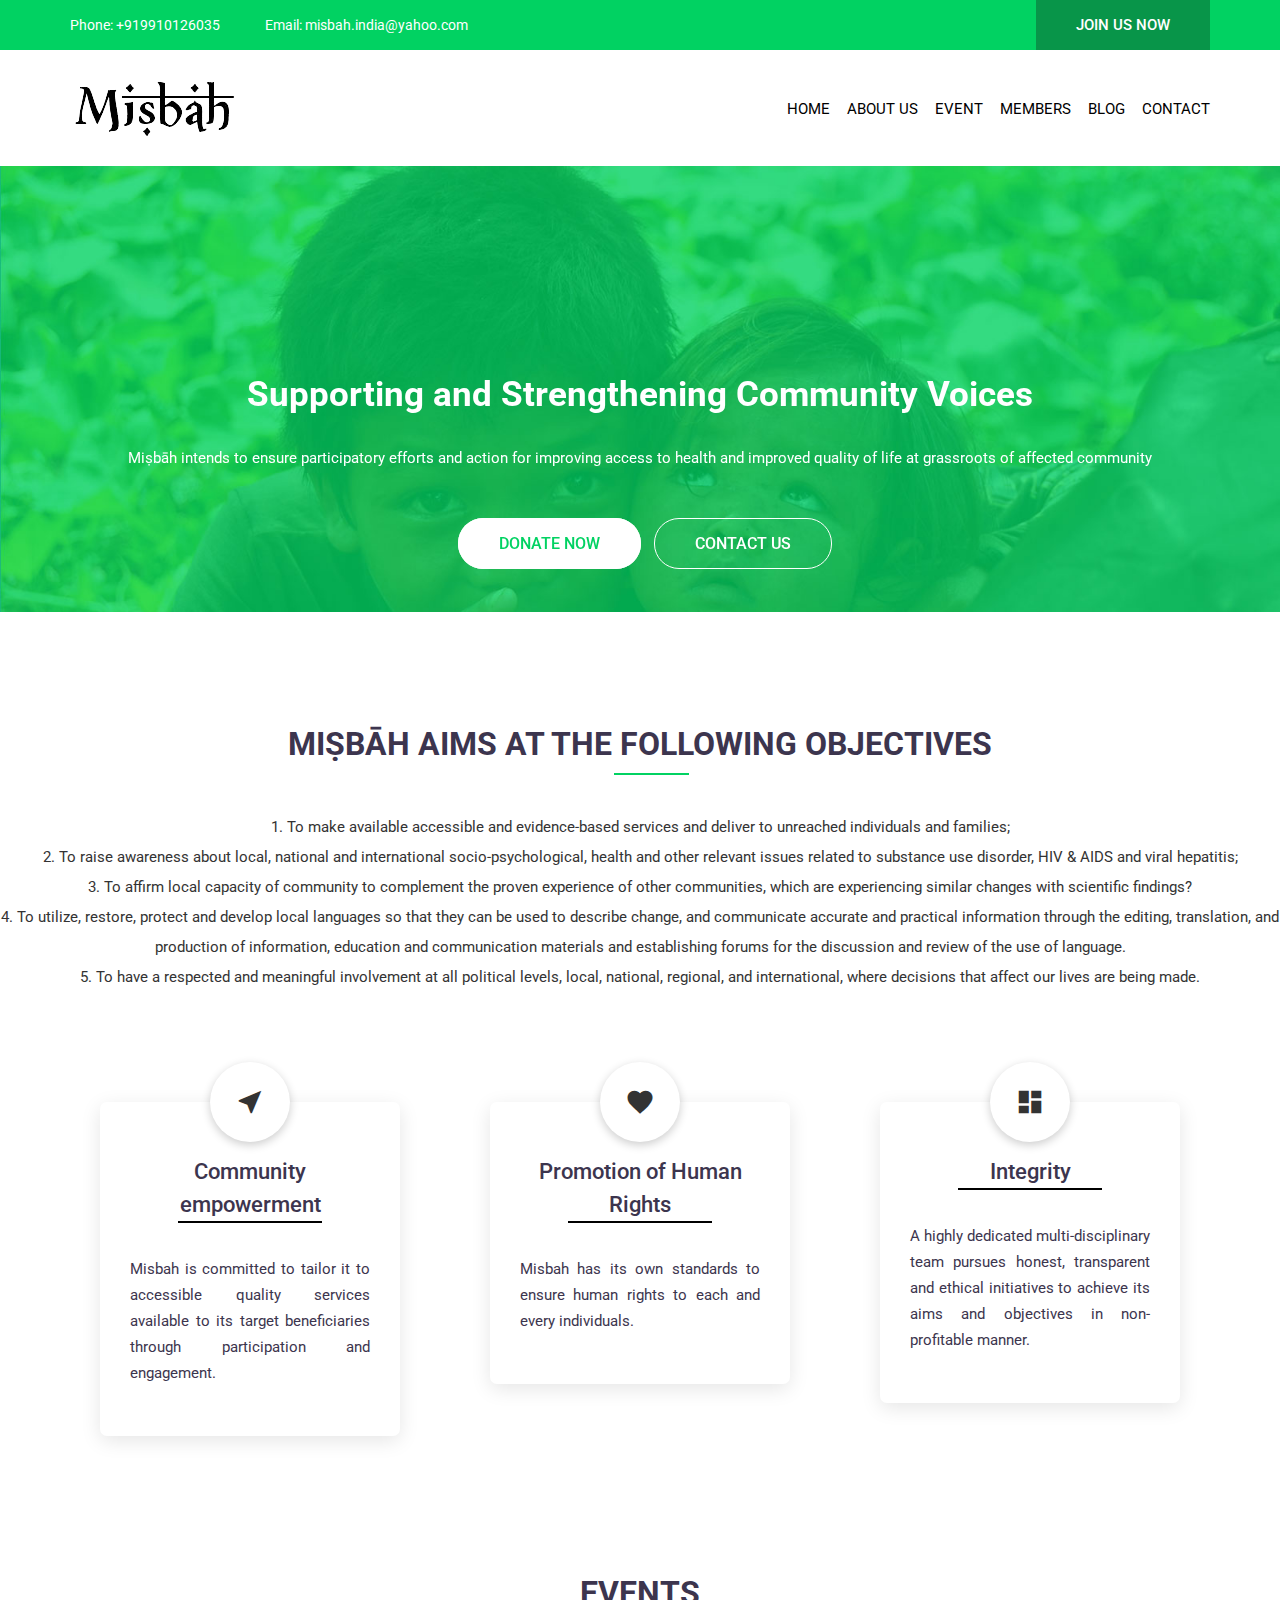
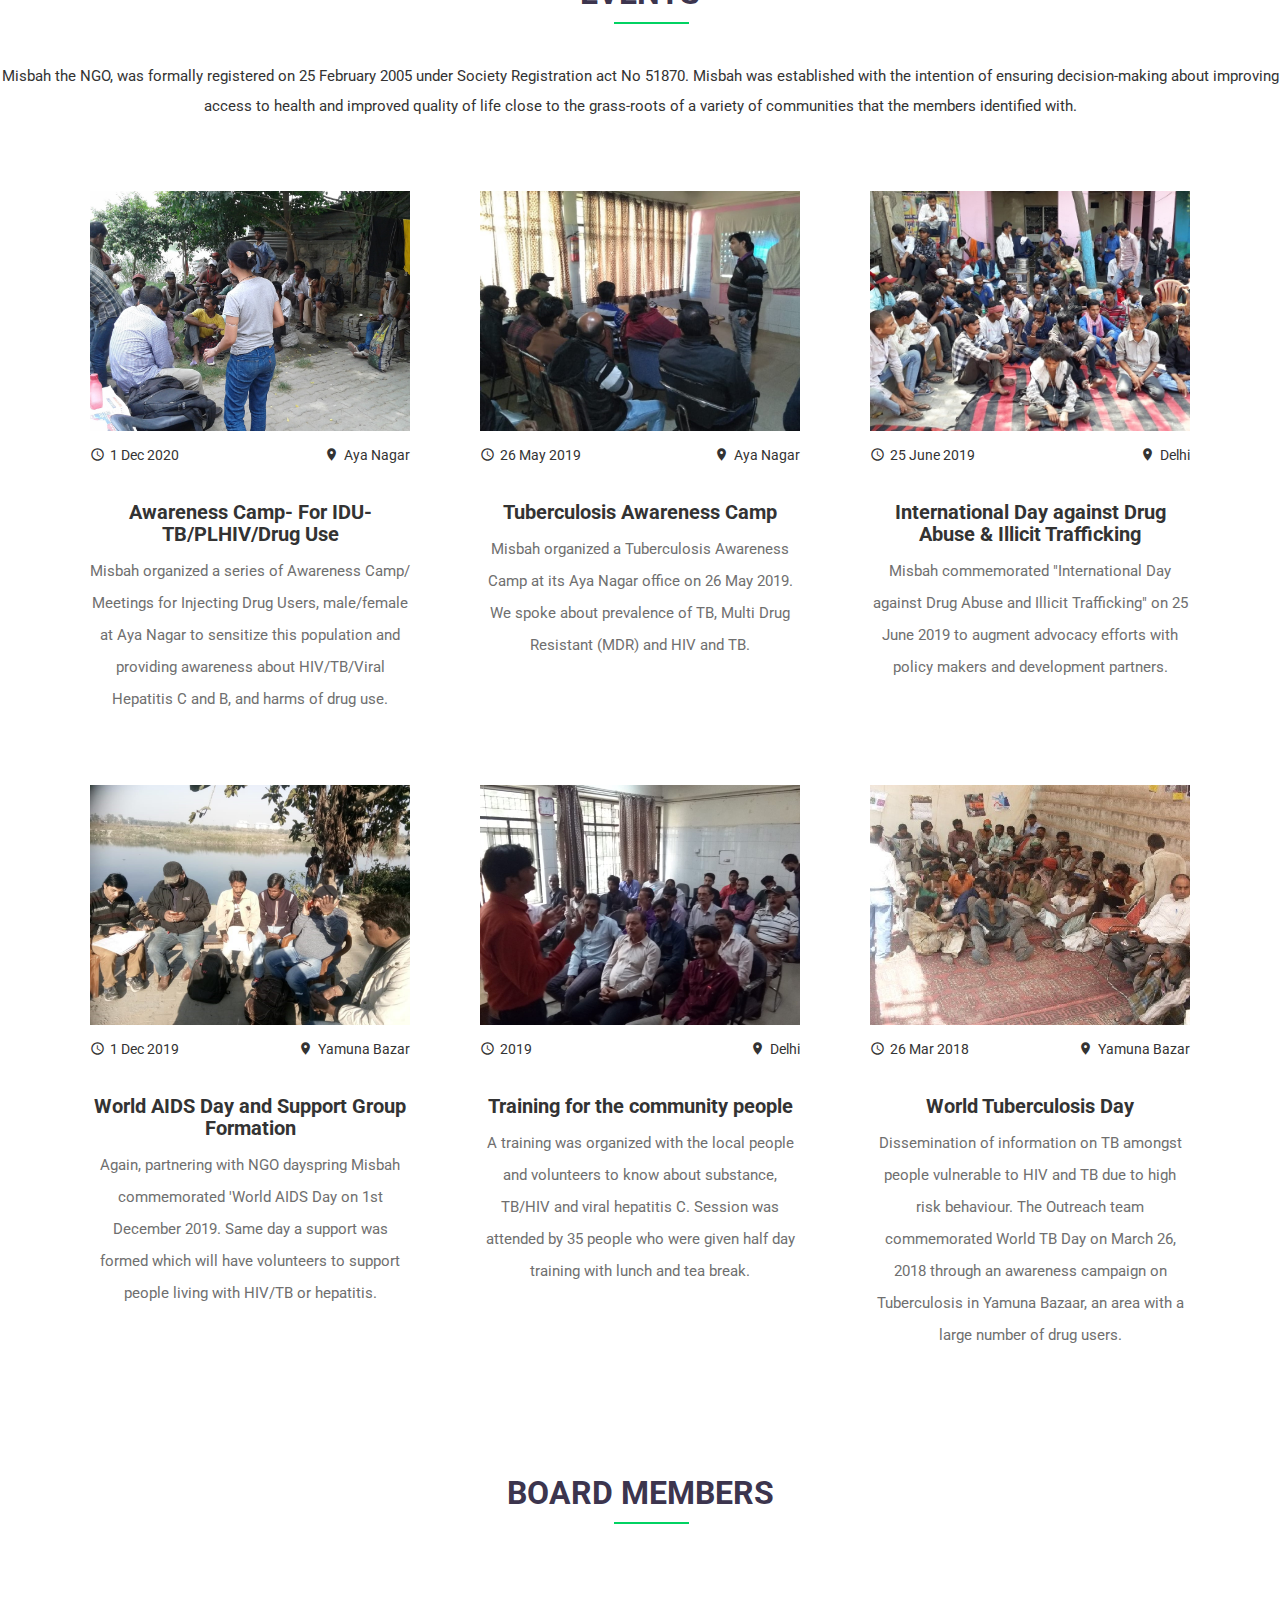
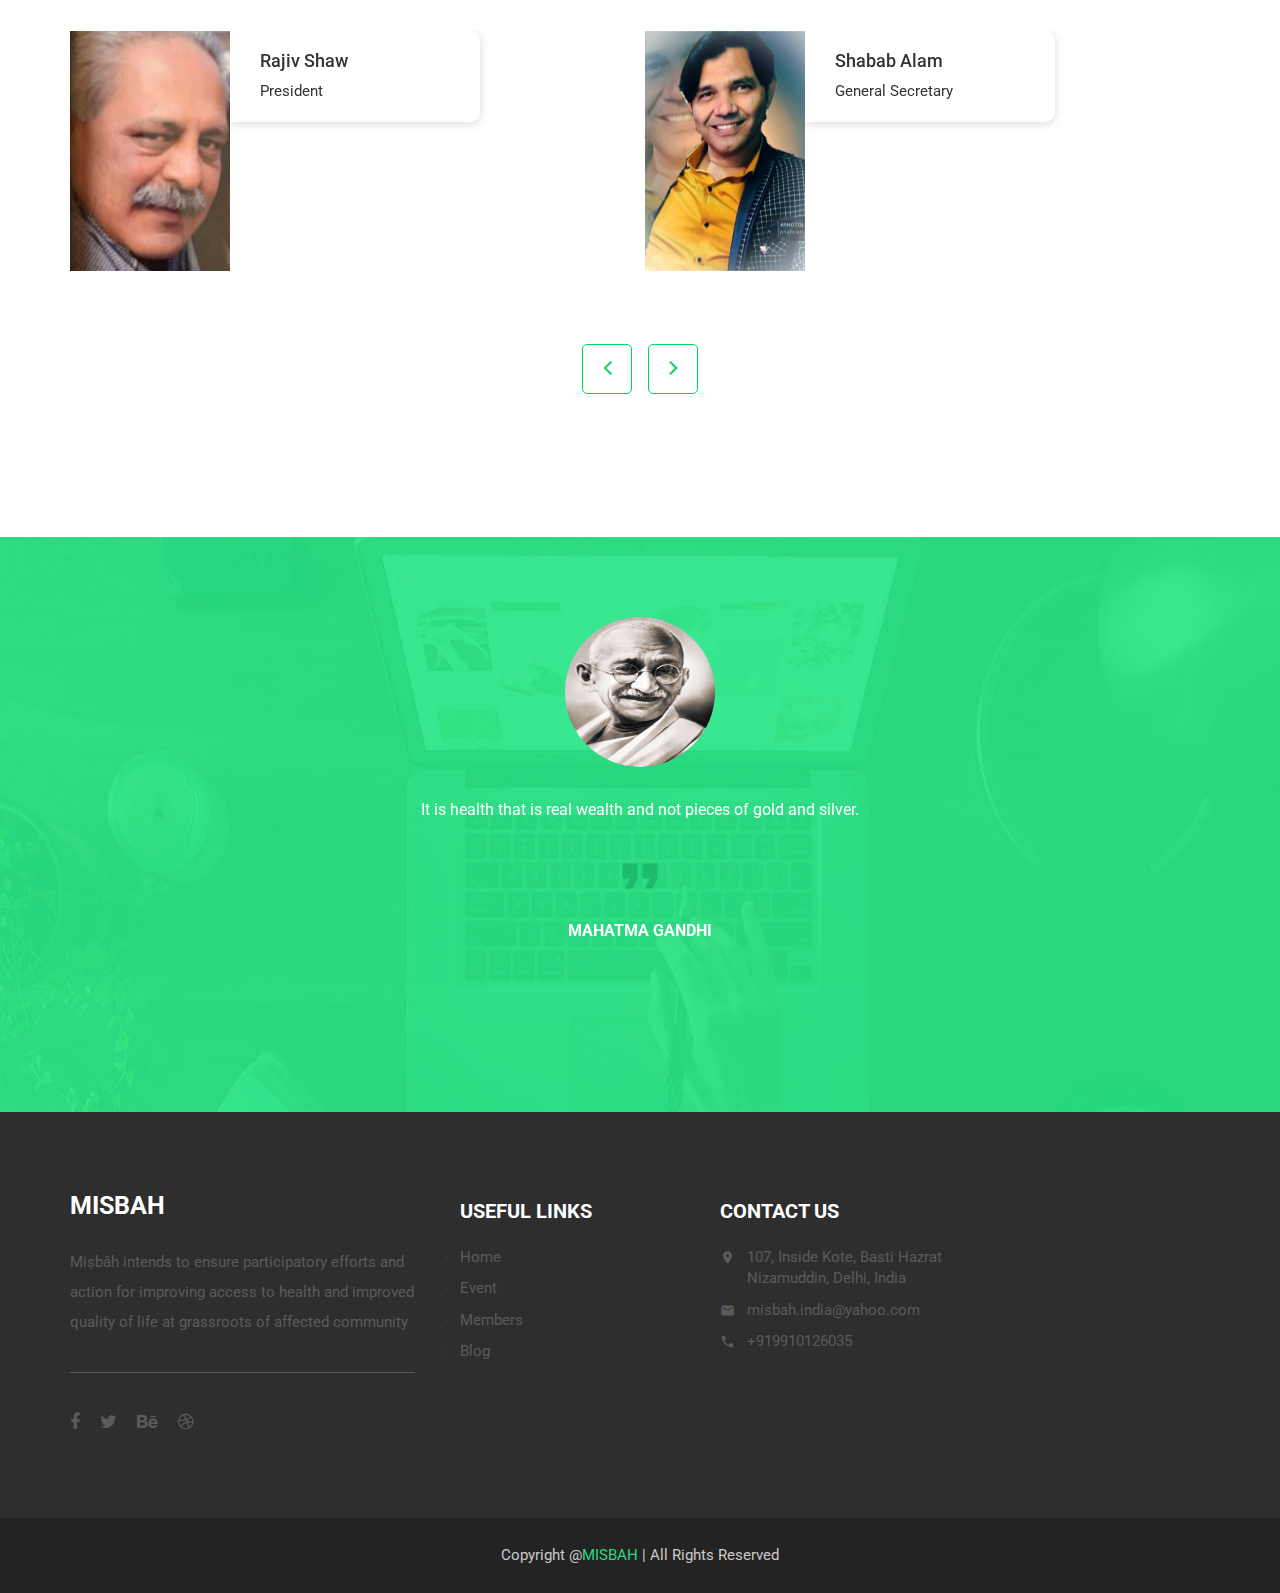
<file: index.html>
<!DOCTYPE html>
<html lang="en">

<head>
    <meta charset="UTF-8">
    <meta name="viewport" content="width=device-width, initial-scale=1">
    <title>Front page</title>

    <link href="https://fonts.googleapis.com/icon?family=Material+Icons" rel="stylesheet">
    <link href="https://fonts.googleapis.com/css?family=Roboto:300,400,500,700,900" rel="stylesheet">

    <link rel="stylesheet" href="css/bootstrap.css">
    <link rel="stylesheet" href="css/font-awesome.min.css">
    <link rel="stylesheet" href="css/owl.carousel.min.css">
    <link rel="stylesheet" href="css/owl.theme.default.min.css">
    <link rel="stylesheet" href="style.css">
    <link rel="stylesheet" href="responsive.css">
</head>

<body>
    <div class="wrapper">
        <header class="header">
            <section class="header-top">
                <div class="container">
                    <div class="row">
                        <div class="col-md-8 col-sm-8 col-xs-12">
                            <div class="contact">
                                <p><span class="phone"><a href="#">Phone: +919910126035</a></span><span class="email"><a href="#">Email: misbah.india@yahoo.com</a></span></p>
                            </div>
                        </div>
                        <div class="col-md-4 col-sm-4">
                            <div class="join-us">
                                <p><a href="#">JOIN US NOW</a></p>
                            </div>
                        </div>
                    </div>
                </div>
            </section>
            <section class="header-bottom">
                <div class="container">
                    <div class="row">
                        <div class="col-md-5 col-sm-12 col-xs-12">
                            <a href="#">
                                <div class="main-logo">
                                    <img src="img/main-logo.png" alt="">
                                    <h2></h2>
                                </div>
                            </a>
                        </div>
                        <div class="col-md-7 col-sm-12 col-xs-12">
                            <div class="menu">
                                <ul class="nav navbar-nav">
                                    <li class="active"><a href="#home">HOME</a></li>
                                    <li><a href="#about">ABOUT US</a></li>
                                    <li><a href="#events">EVENT</a></li>                                                            
                                    <li><a href="#volunteers">MEMBERS</a></li>
                                    <li><a href="#blog">BLOG</a></li>
                                    <li><a href="#contact">CONTACT</a></li>
                                </ul>
                            </div>
                        </div>
                    </div>
                </div>
            </section>
        </header>
        <section id="home"class="carosal-area">
            <div class="container">
                <div class="row">
                    <div class="col-md-12">
                        <div class="client owl-carousel owl-theme">
                            <div class="item">
                                <div class="text">
                                    <h3>Supporting and Strengthening Community Voices</h3>
                                    <p>Miṣbāh intends to ensure participatory efforts and action for improving access to health and improved quality of life at grassroots of affected community </p>
                                    <h5 class="white-button"><a href="#">DONATE NOW</a></h5>
                                    <h5><a href="#">CONTACT US</a></h5>
                                </div>
                            </div>
                            <!--
                            <div class="item">
                                <div class="text">
                                    <h3>Support and Strengthening Community Voices</h3>
                                    <p>Miṣbāh intends to ensure participatory efforts and action for improving access to health and improved quality of life at grassroots of affected community</p>
                                    <h5 class="white-button"><a href="#">DONATE NOW</a></h5>
                                    <h5><a href="#">CONTACT US</a></h5>
                                </div>
                            </div>
                            <div class="item">
                                <div class="text">
                                    <h3>Support and Strengthening Community Voices</h3>
                                    <p>Miṣbāh intends to ensure participatory efforts and action for improving access to health and improved quality of life at grassroots of affected community </p>
                                    <h5 class="white-button"><a href="#">DONATE NOW</a></h5>
                                    <h5><a href="#">CONTACT US</a></h5>
                                </div>
                            </div>
                            <div class="item">
                                <div class="text">
                                    <h3>Support and Strengthening Community Voices</h3>
                                    <p>Miṣbāh intends to ensure participatory efforts and action for improving access to health and improved quality of life at grassroots of affected community </p>
                                    <h5 class="white-button"><a href="#">DONATE NOW</a></h5>
                                    <h5><a href="#">CONTACT US</a></h5>
                                </div>
                            </div>
                            <div class="item">
                                <div class="text">
                                    <h3>Support and Strengthening Community Voices</h3>
                                    <p>Miṣbāh intends to ensure participatory efforts and action for improving access to health and improved quality of life at grassroots of affected community </p>
                                    <h5 class="white-button"><a href="#">DONATE NOW</a></h5>
                                    <h5><a href="#">CONTACT US</a></h5>
                                </div>
                            </div> -->
                        </div>
                    </div>
                </div>
            </div>
        </section>
        <section id="about" class="our_activity">
            <h2>Miṣbāh aims at the following objectives</h2>
            <p> 1. To make available accessible and evidence-based services and deliver to unreached individuals and families;<br>

                2. To raise awareness about local, national and international socio-psychological, health and other relevant issues related to substance use disorder, HIV & AIDS and viral hepatitis;<br>

                3. To affirm local capacity of community to complement the proven experience of other communities, which are experiencing similar changes with scientific findings?<br>

                4. To utilize, restore, protect and develop local languages so that they can be used to describe change, and communicate accurate and practical information through the editing, translation, and production of information, education and communication materials and establishing forums for the discussion and review of the use of language.<br>

                5. To have a respected and meaningful involvement at all political levels, local, national, regional, and international, where decisions that affect our lives are being made.<br>
            </p>
            <div class="container">
                <div class="row">
                    <div class="col-md-4 col-xs-12">
                        <div class="single-Promo">
                            <div class="promo-icon">
                                <i class="material-icons">near_me</i>
                            </div>
                            <h2><a href="#">Community empowerment</a></h2>
                            <p>Misbah is committed to tailor it to accessible quality services available to its target beneficiaries through participation and engagement.</p>
                        </div>
                    </div>
                    <div class="col-md-4 col-xs-12">
                        <div class="single-Promo">
                            <div class="promo-icon">
                                <i class="material-icons">favorite</i>
                            </div>
                            <h2><a href="#">  Promotion of Human Rights</a></h2>
                            <p>Misbah has its own standards to ensure human rights to each and every individuals.</p>
                        </div>
                    </div>
                    <div class="col-md-4 col-xs-12">
                        <div class="single-Promo">
                            <div class="promo-icon">
                                <i class="material-icons">dashboard</i>
                            </div>
                            <h2><a href="#">Integrity </a></h2>
                            <p>A highly dedicated multi-disciplinary team pursues honest, transparent and ethical initiatives to achieve its aims and objectives in non-profitable manner.</p>
                        </div>
                    </div>
                </div>
            </div>
        </section>
        
        <section id="events"class="events_section_area">
            <h2>EVENTS</h2>
            <p>Misbah the NGO, was formally registered on 25 February 2005 under Society Registration act No 51870. Misbah was established with the intention of ensuring decision-making about improving access to health and improved quality of life close to the grass-roots of a variety of communities that the members identified with.  </p>
            <div class="container">
                <div class="row">
                    <div class="col-md-4 col-xs-12">
                        <div class="events_single">
                            <img src="img/events_single_one.jpg" alt="">
                            <p><span class="event_left"><i class="material-icons">access_time</i>1 Dec 2020</span><span class="event_right"><i class="material-icons">location_on</i>Aya Nagar</span></p>
                            <div class="clear"></div>
                            <h3>Awareness Camp- For IDU- TB/PLHIV/Drug Use</h3>
                            <h6>Misbah organized a series of Awareness Camp/ Meetings for Injecting Drug Users, male/female at Aya Nagar to sensitize this population and providing awareness about HIV/TB/Viral Hepatitis C and B, and harms of drug use.</h6>
                        </div>
                    </div>
                    <div class="col-md-4 col-xs-12">
                        <div class="events_single">
                            <img src="img/events_single_two.jpg" alt="">
                            <p><span class="event_left"><i class="material-icons">access_time</i>26 May 2019</span><span class="event_right"><i class="material-icons">location_on</i>Aya Nagar</span></p>
                            <h3>Tuberculosis Awareness Camp</h3>
                            <h6>Misbah organized a Tuberculosis Awareness Camp at its Aya Nagar office on 26 May 2019. We spoke about prevalence of TB, Multi Drug Resistant (MDR) and HIV and TB. </h6>
                        </div>
                    </div>
                    <div class="col-md-4 col-xs-12">
                        <div class="events_single">
                            <img src="img/events_single_three.jpg" alt="">
                            <p><span class="event_left"><i class="material-icons">access_time</i>25 June 2019 </span><span class="event_right"><i class="material-icons">location_on</i>Delhi</span></p>
                            <h3>International Day against Drug Abuse & Illicit Trafficking</h3>
                            <h6>Misbah commemorated "International Day against Drug Abuse and Illicit Trafficking" on 25 June 2019 to augment advocacy efforts with policy makers and development partners.  </h6>
                        </div>
                    </div>
                </div>

                <div class="row">
                    <div class="col-md-4 col-xs-12">
                        <div class="events_single">
                            <img src="img/events_single_four.jpg" alt="">
                            <p><span class="event_left"><i class="material-icons">access_time</i>1 Dec 2019</span><span class="event_right"><i class="material-icons">location_on</i>Yamuna Bazar</span></p>
                            <div class="clear"></div>
                            <h3>World AIDS Day and Support Group Formation</h3>
                            <h6>Again, partnering with NGO dayspring Misbah commemorated 'World AIDS Day  on 1st December 2019. Same day a support was formed which will have volunteers to support people living with HIV/TB or hepatitis.</h6>
                        </div>
                    </div>
                    <div class="col-md-4 col-xs-12">
                        <div class="events_single">
                            <img src="img/events_single_five.jpg" alt="">
                            <p><span class="event_left"><i class="material-icons">access_time</i>2019</span><span class="event_right"><i class="material-icons">location_on</i>Delhi</span></p>
                            <h3>Training for the community people</h3>
                            <h6>A training was organized with the local people and volunteers to know about substance, TB/HIV and viral hepatitis C. Session was attended by 35 people who were given half day training with lunch and tea break. </h6>
                        </div>
                    </div>
                    <div class="col-md-4 col-xs-12">
                        <div class="events_single">
                            <img src="img/events_single_six.jpg" alt="">
                            <p><span class="event_left"><i class="material-icons">access_time</i>26 Mar 2018</span><span class="event_right"><i class="material-icons">location_on</i>Yamuna Bazar</span></p>
                            <h3>World Tuberculosis Day</h3>
                            <h6>Dissemination of information on TB amongst people vulnerable to HIV and TB due to high risk behaviour. The Outreach team commemorated World TB Day on March 26, 2018 through an awareness campaign on Tuberculosis in Yamuna Bazaar, an area with a large number of drug users.</h6>
                        </div>
                    </div>
                </div>
            </div>
        </section>


        

        <div class="clear"></div>
        <section id="volunteers" class="volunteer_area">
            <h2>Board Members</h2>
            <p></p>
            <div class="container">
                <div class="row">
                    <div class="col-md-12">
                        <div class="volunteer_single owl-carousel owl-theme">
                            <div class="item">
                                <img src="img/volanteer_1.jpeg" alt="">
                                <div class="text">
                                    <h3>Rajiv Shaw</h3>                                
                                    <p>President</p>
                            
                                </div>
                            </div>
                            <div class="item">
                                <img src="img/volanteer_2.jpeg" alt="">
                                <div class="text">
                                    <h3>Shabab Alam</h3>
                                    <p>General Secretary</p>
                                </div>
                            </div>
                            <div class="item">
                                <img src="img/volanteer_3.jpeg" alt="">
                                <div class="text">
                                    <h3>Alok Mohan Agarwal</h3>
                                    <p>Treasurar</p>
                                </div>
                            </div>
                            <div class="item">
                                <img src="img/volanteer_4.jpeg" alt="">
                                <div class="text">
                                    <h3>Siddharth Singh</h3>
                                    <p>Executive Member</p>
                                </div>
                            </div>
                            <!--<div class="item">
                                <img src="img/volanteer_1.jpg" alt="">
                                <div class="text">
                                    <h3>Laura Jammy</h3>
                                    <h6>Designer</h6>
                                    <p>Lorem ipsum dolor sit amet, consectetur adipisi</p>
                                    <h5><a href="#"><i class="fa fa-facebook" aria-hidden="true"></i></a><a href="#"><i class="fa fa-twitter" aria-hidden="true"></i></a><a href="#"><i class="fa fa-behance" aria-hidden="true"></i></a></h5>
                                </div>
                            </div>-->
            
                        </div>
                    </div>
                </div>
            </div>
        </section>

        <section id="blog" class="carosal_bottom">
            <div class="container">
                <div class="row">
                    <div class="col-md-12">
                        <div class="carosal_bottom_single owl-carousel owl-theme">
                            <div class="item">
                                <img src="img/Mahatma-Gandhi.jpg" alt="">
                                <p>It is health that is real wealth and not pieces of gold and silver.</p>
                                <h5><i class="material-icons">format_quote</i></h5>
                                <h4>Mahatma Gandhi</h4>
                            </div>
                            <div class="item">
                                <img src="img/who.jpg" alt="">
                                <p>Tuberculosis is a threat to existence but we can join hands and kick it right off the block!</p>
                                <h5><i class="material-icons">format_quote</i></h5>
                                <h4>WHO</h4>
                            </div>
                            <div class="item">
                                <img src="img/Robyn-Gobin_0.jpg" alt="">
                                <p>Physical wellness is all about how your body functions. To function optimally, your body needs proper nourishment, exercise, and healthy habits.</p>
                                <h5><i class="material-icons">format_quote</i></h5>
                                <h4>Robyn L. Gobin</h4>
                            </div>
                            <div class="item">
                                <img src="img/Diana,_Princess.jpg" alt="">
                                <p>HIV does not make people dangerous to know, so you can shake their hands and give them a hug: Heaven knows they need it.</p>
                                <h5><i class="material-icons">format_quote</i></h5>
                                <h4>Princess Diana</h4>
                            </div>
                        </div>
                    </div>
                </div>
            </div>
        </section>
       


        <footer class="footer">
            <div class="container">
                <div class="row">
                    <div class="col-md-4 col-sm-12">
                        <div class="footer-charity-text">
                            <h2>MISBAH</h2>
                            <p>Miṣbāh intends to ensure participatory efforts and action for improving access to health and improved quality of life at grassroots of affected community</p>
                            <hr>
                            <p><a href="#"><i class="fa fa-facebook" aria-hidden="true"></i></a><a href="#"><i class="fa fa-twitter" aria-hidden="true"></i></a><a href="#"><i class="fa fa-behance" aria-hidden="true"></i></a><a href="#"><i class="fa fa-dribbble" aria-hidden="true"></i></a></p>
                        </div>
                    </div>
                    <div class="col-md-8">
                        <div class="row">
                           
                            <div class="col-md-4 col-sm-3">
                                <div class="footer-text two">
                                    <h3>USEFUL LINKS</h3>
                                    <ul>
                                        <li><a href="#">Home</a></li>
                                        <li><a href="#events">Event</a></li>
                                        <li><a href="#volunteers">Members</a></li>
                                        <li><a href="#blog">Blog</a></li>
                                    </ul>
                                </div>
                            </div>
                            <div class="col-md-4 col-sm-4">
                                <div class="footer-text one">
                                    <h3>CONTACT US</h3>
                                    <ul>
                                        <li><a href="#"><i class="material-icons">location_on</i>107, Inside Kote, Basti Hazrat Nizamuddin, Delhi, India</a></li>
                                        <li><a href="#"><i class="material-icons">email</i>misbah.india@yahoo.com</a></li>
                                        <li><a href="#"><i class="material-icons">call</i>+919910126035</a></li>
                                    </ul>
                                </div>
                            </div>
                        </div>
                    </div>
                </div>
            </div>
            <div class="footer_bottom">
                <p>Copyright @<a href="#">MISBAH</a> | All Rights Reserved </p>
            </div>
        </footer>
    </div>
    <script src="js/jquery-3.1.1.min.js"></script>
    <script src="js/animationCounter.js"></script>
    <script src="js/bootstrap.min.js"></script>
    <script src="js/owl.carousel.min.js"></script>
    <script src="js/active.js"></script>

    <script type="text/javascript">
        var _gaq = _gaq || [];
        _gaq.push(['_setAccount', 'UA-36251023-1']);
        _gaq.push(['_setDomainName', 'jqueryscript.net']);
        _gaq.push(['_trackPageview']);

        (function() {
            var ga = document.createElement('script');
            ga.type = 'text/javascript';
            ga.async = true;
            ga.src = ('https:' == document.location.protocol ? 'https://ssl' : 'http://www') + '.google-analytics.com/ga.js';
            var s = document.getElementsByTagName('script')[0];
            s.parentNode.insertBefore(ga, s);
        })();
    </script>
</body>

</html>
</file>
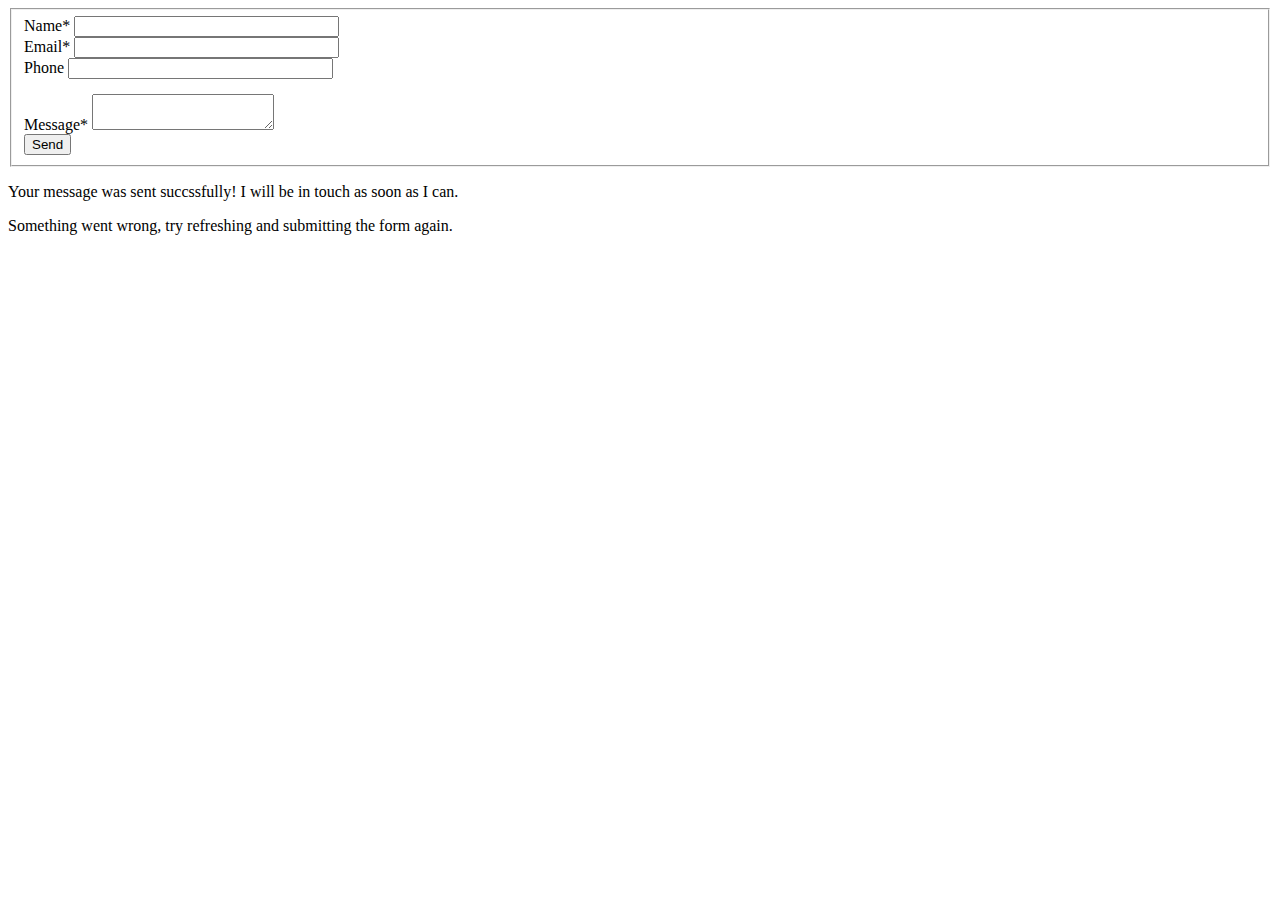
<file: contact.html>
<!DOCTYPE html>
<html>
<head>
	<meta charset="utf-8">
	<meta name="viewport" content="width=device-width, initial-scale=1">
	<title></title>
</head>
<body>

	<form id="contact" name="contact" method="post" class="text-left">
					<fieldset>
						<div class="row">
							<div class="col-md-4 wow fadeIn animated animated" data-wow-delay="0.1s" data-wow-duration="2s">
								<label for="name">Name<span class="required">*</span></label>
								<input type="text" name="name" id="name" size="30" value="" required/>
							</div>
							<div class="col-md-4 wow fadeIn animated" data-wow-delay="0.3s" data-wow-duration="2s">
								<label for="email">Email<span class="required">*</span></label>
								<input type="text" name="email" id="email" size="30" value="" required/>
							</div>
							<div class="col-md-4 wow fadeIn animated" data-wow-delay="0.3s" data-wow-duration="2s">
								<label for="phone">Phone</label>
								<input type="text" name="phone" id="phone" size="30" value=""/>
							</div>
						</div>
						<div class="wow fadeIn animated" data-wow-delay="0.3s" data-wow-duration="1.5" style="margin-top:15px;">
							<label for="message">Message<span class="required">*</span></label>
							<textarea name="message" id="message" required></textarea>
						</div>
						<div class="wow fadeIn animated" data-wow-delay="0.3" data-wow-duration="1.5s">
							<input id="submit" type="submit" name="submit" value="Send"/>
						</div>
					</fieldset>
				</form>
				<div id="success">		
					<p class="contactalert">
						Your message was sent succssfully! I will be in touch as soon as I can.
					</p>			
				</div>
				<div id="error">			
					<p class="contactalert">
						 Something went wrong, try refreshing and submitting the form again.
					</p>			
				</div>
</body>
</html>
</file>
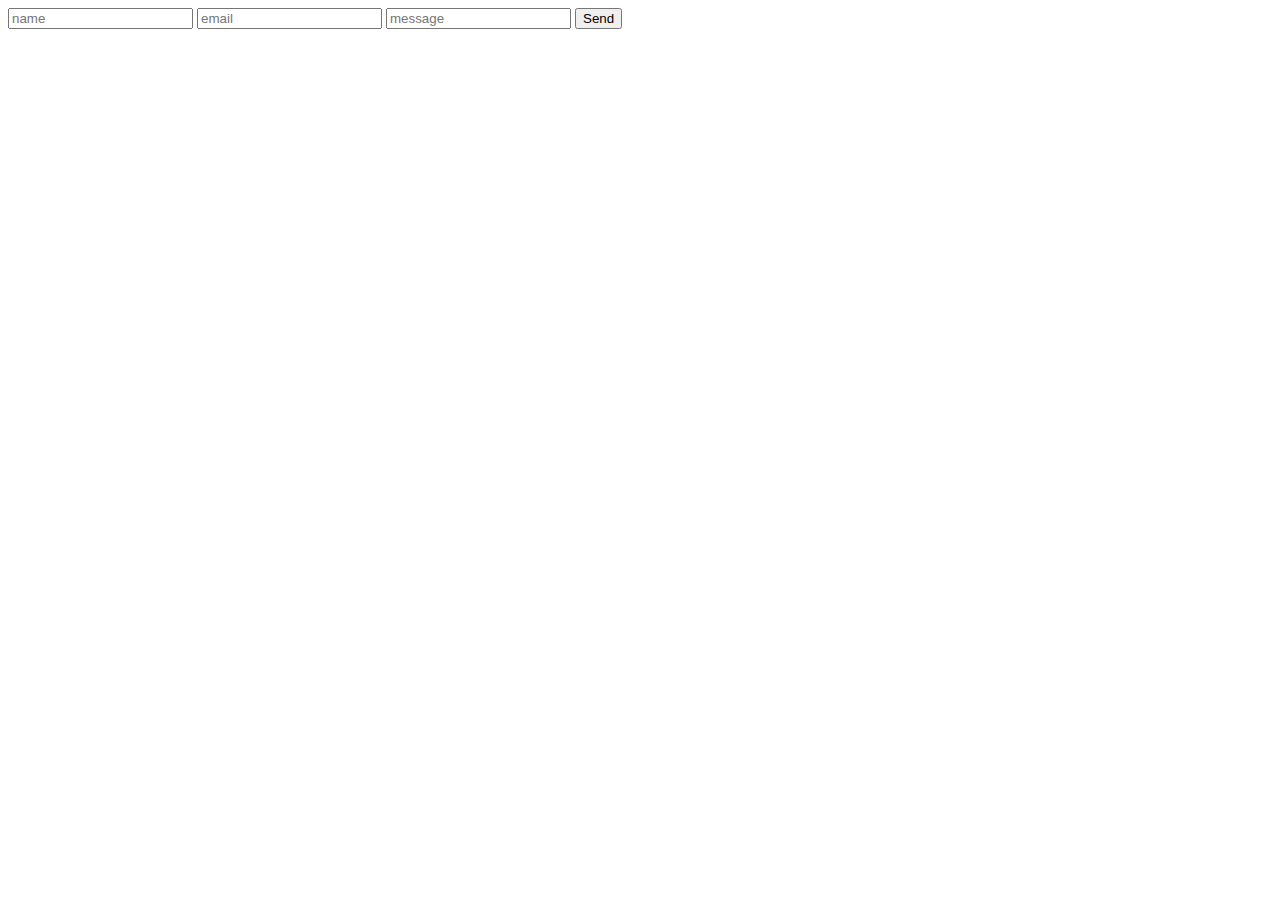
<file: img/contact.html>
<!DOCTYPE html>
<html>
<head>
	<meta charset="utf-8">
	<meta name="viewport" content="width=device-width, initial-scale=1">
	<title></title>
</head>
<body>
	<form action="https://formsubmit.co/aherpranjal7@gmail.com" method="POST">
		<input type="hidden" name="_subject" value="New Email">
		<input type="hidden" name="_next" value="thankyou.html">
    	<input type="text" name="name" placeholder="name" required>
     	<input type="email" name="email" placeholder="email" required>
     	<input type="text" name="message" placeholder="message" required>
     	<button type="submit">Send</button>
	</form>
</body>
</html>
</file>
<file: style.css>
.header .header-top {
    background: #01d262 none repeat scroll 0 0;
    height: 50px;
}

.contact>p {
    line-height: 50px;
    margin: 0;
    padding: 0;
}

.header .header-top .contact p a {
    color: #fff;
    font-size: 14px;
    font-weight: 400;
    text-decoration: none;
    font-family: 'Roboto', sans-serif;
}

.header .header-top .contact p span {
    margin-right: 45px;
}

.join-us>p {
    background: #089549 none repeat scroll 0 0;
    line-height: 50px;
    margin: 0;
    padding: 0;
}

.header .header-top .join-us p a {
    background: #089549 none repeat scroll 0 0;
    color: #fff;
    float: right;
    font-size: 15px;
    font-weight: 500;
    padding: 0 40px;
    text-decoration: none;
    font-family: 'Roboto', sans-serif;
}

.header .header-bottom .menu {
    margin: 34px 0;
}

.header .header-bottom .menu ul {
    float: right;
}

.header .header-bottom .menu ul li a {
    color: #000;
    font-family: "Roboto", sans-serif;
    font-size: 15px;
    font-weight: 400;
    margin-right: 0;
    padding-left: 40px;
    padding-right: 0;
}

.nav>li>a:hover,
.nav>li>a:focus {
    text-decoration: none;
    background-color: transparent;
}

.main-logo {
    margin: 29px 0;
}

.main-logo>img {
    display: inline-block;
}

.main-logo>h2 {
    display: inline-block;
    font-size: 20px;
    font-weight: bold;
    margin-left: 11px;
    color: #01d262;
}

.carosal-area {
    background-image: url("img/carosal-bg.jpg");
    background-size: cover;
}

.carosal-area .text {
    text-align: center;
    margin-bottom: 50px;
}

.carosal-area .text>h3 {
    color: #fff;
    font-size: 35px;
    font-weight: bold;
    font-family: 'Roboto', sans-serif;
    margin-top: 210px;
}

.carosal-area .text>p {
    color: #fff;
    font-family: "Roboto", sans-serif;
    font-size: 15px;
    font-weight: 400;
    line-height: 30px;
    margin-top: 28px;
}

.carosal-area .text>h5 {
    display: inline-block;
    margin-left: 10px;
    margin-top: 52px;
}

.carosal-area .text>h5 a {
    border: 1px solid #fff;
    border-radius: 25px;
    color: #fff;
    font-family: "Roboto", sans-serif;
    font-size: 16px;
    font-weight: 500;
    padding: 15px 40px;
    text-decoration: none;
}

.carosal-area .text>h5.white-button a {
    background: #fff;
    color: #01d262;
}

.carosal-area .owl-prev {
    left: 0;
    position: absolute;
    top: 48%;
}

.carosal-area .owl-next {
    right: 0;
    position: absolute;
    top: 48%;
}

.carosal-area .owl-theme .owl-nav [class*="owl-"] {
    background: #1cb060 none repeat scroll 0 0;
    border-radius: 50%;
    font-size: 25px;
    height: 50px;
    line-height: 43px;
    width: 50px;
}

.carosal-area .owl-dots {
    margin-bottom: 40px;
    margin-top: 105px;
}

.owl-theme .owl-dots .owl-dot span {
    background: transparent none repeat scroll 0 0;
    border: 1px solid #fff
}

.owl-theme .owl-dots .owl-dot.active span,
.owl-theme .owl-dots .owl-dot:hover span {
    background: #fff none repeat scroll 0 0;
}


/*
.wrapper section>h2 {
    color: #3c354e;
    font-family: "Roboto", sans-serif;
    font-size: 32px;
    font-weight: 700;
    margin: 115px auto 50px;
    position: relative;
    width: -moz-fit-content;
    text-transform: uppercase;
}
*/

.wrapper section>h2 {
    color: #3c354e;
    font-family: "Roboto", sans-serif;
    font-size: 32px;
    font-weight: 700;
    margin: 115px auto 50px;
    position: relative;
    text-transform: uppercase;
    width: 100%;
    text-align: center;
    margin: 115px 0 50px;
}

.wrapper section>h2::before {
    background: #01d262 none repeat scroll 0 0;
    bottom: -13px;
    content: "";
    height: 2px;
    left: 48%;
    position: absolute;
    width: 75px;
    margin: 0 auto;
}

.wrapper section>p {
    font-family: "Roboto", sans-serif;
    font-size: 15px;
    font-weight: 400;
    line-height: 30px;
    text-align: center;
}

.our_activity {
    margin-bottom: 140px;
}

.our_activity .single-Promo {
    border-radius: 7px;
    box-shadow: 0 5px 20px 0 rgba(0, 0, 0, 0.1);
    margin: 100px 35px 0;
    padding: 40px 45px;
    position: relative;
}

.our_activity .single-Promo .promo-icon {
    left: 0;
    position: absolute;
    text-align: center;
    top: -40px;
    width: 100%;
}

.our_activity .single-Promo h2 {
    border-radius: 60px;
    margin: 10px auto 38px;
    position: relative;
    width: -moz-fit-content;
    text-align: center;
}

.our_activity .single-Promo h2::before {
    background: #000 none repeat scroll 0 0;
    bottom: -5px;
    content: "";
    height: 2px;
    left: 20%;
    position: absolute;
    width: 60%;
}

.our_activity .single-Promo h2 a {
    text-decoration: none;
    font-family: "Roboto", sans-serif;
    font-size: 22px;
    font-weight: 500;
    color: #3c354e;
}

.our_activity .single-Promo p {
    color: #3c354e;
    font-family: "Roboto", sans-serif;
    font-size: 15px;
    font-weight: 400;
    line-height: 26px;
    text-align: center;
}

.our_activity .single-Promo i {
    border: 0 solid #000;
    border-radius: 50%;
    box-shadow: 0 3px 10px 0 rgba(0, 0, 0, 0.2);
    font-size: 30px;
    padding: 25px;
    text-align: center;
    background: #fff;
}

.our_activity .single-Promo:hover>h2 a {
    color: #01d262;
}

.our_activity .single-Promo:hover>.promo-icon i {
    background: #01d262;
    color: #fff;
}

.our_activity .single-Promo:hover>h2::before {
    background: #01d262;
    color: #fff;
}

.donate_section {
    background-image: url("img/donate-bg.jpg");
    background-size: cover;
}

.donate_section h4 {
    font-family: "Roboto", sans-serif;
    font-size: 20px;
    font-weight: 500;
    color: #fff;
    text-align: center;
}

.donate_section h3 {
    color: #fff;
    font-family: "Roboto", sans-serif;
    font-size: 30px;
    font-weight: 700;
    margin-bottom: 35px;
    text-align: center;
}

.donate_section p {
    color: #fff;
    font-family: "Roboto", sans-serif;
    font-size: 15px;
    font-weight: 400;
    line-height: 30px;
    text-align: center;
    max-width: 700px;
    margin: 0 auto;
}

.donate_section .for-padding {
    padding: 87px 20px 107px;
}

.donate_section .progress {
    max-width: 700px;
    margin: 0 auto;
    height: 10px;
    background-color: #1eb464;
}

.donate_section .progress-bar {
    background-color: #fff;
}

.donate_section .progress-text {
    position: relative;
    width: 700px;
    margin: 0 auto;
}

.donate_section .progress-text .progress-right {
    position: absolute;
    right: 0;
    margin-top: 15px;
}

.donate_section .progress-text .progress-left {
    left: 0;
    position: absolute;
    margin-top: 15px;
}

.donate_section h2 {
    margin-top: 120px;
    text-align: center;
}

.donate_section h2 a {
    background: #fff none repeat scroll 0 0;
    border-radius: 30px;
    color: #05ce68;
    font-family: "Roboto", sans-serif;
    font-size: 16px;
    font-weight: 500;
    padding: 15px 40px;
    text-decoration: none;
    box-shadow: 0px 3px 10px 0px rgba(0, 0, 0, 0.15);
}

.events_section_area .events_single {
    margin: 60px 20px 0;
}

.events_section_area .events_single img {
    width: 100%;
}

.events_section_area .events_single p {
    font-size: 14px;
    font-family: "Roboto", sans-serif;
    margin-top: 14px;
    font-weight: 400;
    position: relative;
}

.events_section_area .events_single p i {
    font-size: 15px;
    position: absolute;
    left: 0;
    top: 2px;
}

.events_section_area .events_single p span.event_left {
    left: 0;
    position: absolute;
    padding-left: 20px;
}

.events_section_area .events_single p span.event_right {
    position: absolute;
    right: 0;
    padding-left: 20px;
}

.events_section_area .events_single h3 {
    font-family: "Roboto", sans-serif;
    font-size: 20px;
    font-weight: 700;
    margin-top: 70px;
    text-align: center;
}

.events_section_area .events_single:hover h3 {
    color: #01d262;
    text-decoration: underline;
}

.events_section_area .events_single h6 {
    color: #6f6f6f;
    font-family: "Roboto", sans-serif;
    font-size: 15px;
    font-weight: 400;
    line-height: 32px;
    text-align: center;
}

.our_cuauses .our_cuauses_single {
    margin-top: 75px;
    margin-bottom: 55px;
}

.our_cuauses .our_cuauses_single .item {
    box-shadow: 0px 3px 10px 0px rgba(0, 0, 0, 0.15);
    border-radius: 10px;
    padding-bottom: 20px
}

.our_cuauses .our_cuauses_single .item img {
    width: 100%
}

.our_cuauses .our_cuauses_single .item h2 {
    color: #3c354e;
    font-family: "Roboto", sans-serif;
    font-size: 20px;
    font-weight: 700;
    margin: 110px 0 40px;
}

.our_cuauses .our_cuauses_single .item p {
    color: #595959;
    font-family: "Roboto", sans-serif;
    font-size: 15px;
    font-weight: 400;
    margin: 0;
}

.our_cuauses .our_cuauses_single .item p span {
    color: #01d262;
}

.our_cuauses .our_cuauses_single .item p.progress-top {
    text-align: center
}

.our_cuauses .our_cuauses_single .item .for_padding {
    padding: 0 30px
}

.our_cuauses .progress {
    background-color: #e5e5e5;
    height: 10px;
    margin-top: 20px;
    max-width: 100%;
}

.our_cuauses .progress-bar {
    background-color: #01d262;
}

.our_cuauses .progress-text {
    margin: 0 auto;
    position: relative;
}

.our_cuauses .progress-text .progress-left {
    left: 0;
    margin-top: 15px;
    position: absolute;
}

.our_cuauses .progress-text .progress-right {
    margin-top: 15px;
    position: absolute;
    right: 0;
}

.our_cuauses h2 {
    margin-top: 120px;
    text-align: center;
}

.our_cuauses h2. {
    color: #3c354e;
    font-family: "Roboto", sans-serif;
    font-size: 32px;
    font-weight: 700;
    margin: 115px auto 50px;
    position: relative;
    width: -moz-fit-content;
}

.our_cuauses h2::before {
    background: #01d262 none repeat scroll 0 0;
    bottom: -13px;
    content: "";
    height: 2px;
    left: 25%;
    position: absolute;
    width: 50%;
}

.our_cuauses h2.borderes::before {
    background: #01d262 none repeat scroll 0 0;
    bottom: -13px;
    content: "";
    height: 0px;
    left: 25%;
    position: absolute;
    width: 0%;
}

.wrapper .our_cuauses>p {
    font-family: "Roboto", sans-serif;
    font-size: 15px;
    font-weight: 400;
    line-height: 30px;
    text-align: center;
}

.our_cuauses h2 a {
    background: #fff none repeat scroll 0 0;
    border-radius: 30px;
    color: #05ce68;
    font-family: "Roboto", sans-serif;
    font-size: 16px;
    font-weight: 500;
    padding: 15px 40px;
    text-decoration: none;
    border: 1px solid #05ce68;
}

.our_cuauses .our_cuauses_single .item {
    margin-bottom: 20px
}

.our_cuauses .our_cuauses_single .item .for_padding:hover>h2 {
    color: #01d262;
}

.our_cuauses .our_cuauses_single .item .for_padding:hover>h2 a {
    color: #fff;
    background: #01d262;
}

.our_cuauses .owl-theme .owl-nav {
    margin: 50px 0;
}

.our_cuauses .owl-theme .owl-nav [class*="owl-"] {
    background: transparent;
    border: medium none;
    border-radius: 3px;
    color: #fff;
    cursor: pointer;
    display: inline-block;
    font-size: 14px;
    height: 50px;
    margin: 8px;
    padding: 0;
}

.our_cuauses .owl-theme .owl-nav i {
    background: #fff none repeat scroll 0 0;
    border: 1px solid #01d262;
    border-radius: 5px;
    color: #01d262;
    font-size: 25px;
    height: 50px;
    overflow: hidden;
    padding: 10px 15px;
    width: 50px;
}

.our_cuauses .owl-theme .owl-nav i:hover {
    background: #01d262;
    color: #fff;
}

.donors {
    height: 600px;
}

.donors .donors_input {
    background: #01d262 none repeat scroll 0 0;
    float: left;
    height: 600px;
    text-align: center;
    width: 50%;
}

.donors .donors_input h2,
.donors .donors_image h2 {
    color: #fff;
    font-family: "Roboto", sans-serif;
    font-size: 22px;
    font-weight: 500;
    margin: 75px 0 50px;
    text-align: center;
}

.donors .donors_image h2 {
    color: #000;
}

.donors .donors_input p {
    color: #fff;
    font-family: "Roboto", sans-serif;
    font-size: 15px;
    font-weight: 400;
    margin: 35px 0;
    text-align: center;
    text-transform: uppercase;
}

.donors .donors_input p input {
    margin-left: 20px;
    margin-right: 10px;
}

.donors .donors_input h5 {
    margin: 65px auto 0;
    max-width: 500px;
}

.donors .donors_input h5 input {
    background: #01d262 none repeat scroll 0 0;
    border: 1px solid #fff;
    border-radius: 10px;
    color: #fff;
    padding: 17px 20px;
    width: 47%;
}

.donors .donors_input h5 input[type="text"] {
    font-family: "Roboto", sans-serif;
    font-size: 15px;
    font-weight: 400;
    color: #fff;
    margin-right: 2%;
}

.donors .donors_input h5 input[type="email"] {
    font-family: "Roboto", sans-serif;
    font-size: 15px;
    font-weight: 400;
    color: #fff;
    margin-left: 2%;
}

.donors .donors_input input[type="submit"] {
    background: #fff none repeat scroll 0 0;
    border: 2px solid #01d262;
    border-radius: 10px;
    color: #01d262;
    font-family: "Roboto", sans-serif;
    font-size: 15px;
    font-weight: 500;
    margin-top: 45px;
    padding: 15px 40px;
}

.donors .donors_input h4 {
    margin-top: 20px;
    text-align: center;
}

.donors .donors_input h4 select {
    width: 500px;
    background: #01d262 none repeat scroll 0 0;
    border: none;
    padding: 17px 20px;
    border-radius: 10px;
    border: 1px solid #fff;
    font-family: "Roboto", sans-serif;
    font-size: 15px;
    font-weight: 400;
    color: #fff;
}

.donors .donors_image {
    background: #eceff1 none repeat scroll 0 0;
    float: left;
    width: 50%;
    height: 600px;
}

.donors .donors_image .item {
    text-align: center;
}

.donors .donors_image .item img {
    border-radius: 10px;
    margin: 0 auto 30px;
    width: 385px;
    box-shadow: 0px 3px 10px 0px rgba(0, 0, 0, 0.15);
}

.donors .donors_image .item h3 {
    font-family: "Roboto", sans-serif;
    font-size: 20px;
    font-weight: 500;
}

.donors .donors_image .item p {
    font-family: "Roboto", sans-serif;
    font-size: 15px;
    font-weight: 400;
    margin: 10px 0 75px;
}

.donors .donors_image .item p span {
    color: #01d262;
}

.donors .donors_image .owl-theme .owl-nav {
    margin-top: 10px;
    display: none;
}

.donors .donors_image .owl-theme .owl-dots .owl-dot.active span,
.donors .donors_image .owl-theme .owl-dots .owl-dot:hover span {
    background: #01d262 none repeat scroll 0 0;
    border: 1px solid #01d262;
}

.donors .donors_image .owl-theme .owl-dots .owl-dot span {
    border: 1px solid #7b7e80;
    height: 12px;
    width: 12px;
}

.volunteer_area .item {
    box-shadow: 0px 2px 10px 0px rgba(0, 0, 0, 0.15);
}

.volunteer_area .item img {
    float: left;
    width: 160px;
}

.volunteer_area .item .text {
    box-shadow: 0 2px 10px 0 rgba(0, 0, 0, 0.15);
    float: left;
    width: 250px;
    padding: 20px 30px;
    border-top-right-radius: 10px;
    border-bottom-right-radius: 10px;
}

.volunteer_area .item .text h3 {
    font-family: "Roboto", sans-serif;
    font-size: 18px;
    font-weight: 500;
    margin: 0;
}

.volunteer_area .item .text h6 {
    font-family: "Roboto", sans-serif;
    font-size: 14px;
    font-weight: 400;
    margin: 10px 0 0;
}

.volunteer_area .item .text h5 i {
    font-size: 18px;
    color: #504b5f;
    margin-right: 20px;
}

.volunteer_area .item .text p {
    font-family: "Roboto", sans-serif;
    font-size: 15px;
    font-weight: 400;
    margin: 10px 0 0;
}

.volunteer_area .owl-theme .owl-nav {
    margin: 65px 0 110px;
}

.volunteer_area .owl-theme .owl-nav [class*="owl-"] {
    background: transparent;
    border: medium none;
    border-radius: 3px;
    color: #fff;
    cursor: pointer;
    display: inline-block;
    font-size: 14px;
    height: 50px;
    margin: 8px;
    padding: 0;
}

.volunteer_single {
    margin-top: 70px;
}

.volunteer_area .owl-theme .owl-nav i {
    background: #fff none repeat scroll 0 0;
    border: 1px solid #01d262;
    border-radius: 5px;
    color: #01d262;
    font-size: 25px;
    height: 50px;
    overflow: hidden;
    padding: 10px 15px;
    width: 50px;
}

.volunteer_area .owl-theme .owl-nav i:hover {
    background: #01d262;
    color: #fff;
}

.carosal_bottom {
    background-image: url(img/carosal_bottom_bg.jpg);
    background-size: 100% 100%;
    height: 575px;
}

.carosal_bottom .item {
    max-width: 750px;
    margin: 0 auto;
    text-align: center;
    padding-top: 80px;
}

.carosal_bottom .item img {
    width: 150px;
    height: 150px;
    border-radius: 50%;
    margin: 0 auto;
}

.carosal_bottom .item p {
    color: #fff;
    font-family: "Roboto", sans-serif;
    font-size: 16px;
    font-weight: 400;
    line-height: 30px;
    margin-top: 28px;
}

.carosal_bottom .item h5 {
    margin-top: 21px;
}

.carosal_bottom .item h5 i {
    color: #1dbb6b;
    font-size: 60px;
}

.carosal_bottom .item h4 {
    color: #fff;
    font-family: "Roboto", sans-serif;
    font-size: 16px;
    font-weight: 700;
    margin-top: 13px;
    text-transform: uppercase;
}

.carosal_bottom .item h6 {
    font-family: "Roboto", sans-serif;
    font-size: 15px;
    font-weight: 400;
    color: #fff;
}

.carosal_bottom .owl-theme .owl-nav,
.carosal_bottom .owl-theme .owl-dots {
    display: none;
}

.letast_news .single_news {
    box-shadow: 0 2px 10px 0 rgba(0, 0, 0, 0.15);
    margin-bottom: 130px;
    margin-top: 70px;
    border-radius: 10px;
}

.letast_news .single_news img {
    width: 100%;
    border-top-right-radius: 10px;
    border-top-left-radius: 10px;
}

.letast_news .single_news .texts {
    padding: 30px;
}

.letast_news .single_news .texts p.date a {
    font-family: "Roboto", sans-serif;
    font-size: 15px;
    font-weight: 400;
    text-decoration: none;
    color: #000;
}

.letast_news .single_news .texts h3 {
    color: #000;
    font-family: "Roboto", sans-serif;
    font-size: 16px;
    font-weight: 500;
    line-height: 27px;
    margin: 0;
}

.letast_news .single_news .texts p.texts {
    color: #000;
    font-family: "Roboto", sans-serif;
    font-size: 15px;
    font-weight: 400;
    line-height: 20px;
    margin-top: 15px;
    padding: 0;
}

.letast_news .single_news .texts h3 a {
    color: #000;
    font-family: "Roboto", sans-serif;
    font-size: 16px;
    font-weight: 500;
    line-height: 20px;
    text-decoration: none;
}

.letast_news .single_news:hover .texts h3 {
    color: #30dd85;
}

.letast_news .single_news:hover .texts h3 a {
    color: #30dd85;
    text-decoration: underline;
}

.footer_carosal {
    background: #f5f5f5 none repeat scroll 0 0;
    height: 150px;
    padding: 60px 0;
}

.footer_carosal .footer_carosal_icon .item img {
    width: 150px;
}

.footer {
    background: #2e2e2e;
    padding-top: 80px
}

.footer .footer-charity-text {
    max-width: 345px;
}

.footer .footer-charity-text h2 {
    color: #fff;
    font-family: "Roboto", sans-serif;
    font-size: 25px;
    font-weight: 700;
    margin: 0 0 27px;
}

.footer .footer-charity-text p {
    color: rgb(91, 91, 91);
    font-family: "Roboto", sans-serif;
    font-size: 15px;
    font-weight: 400;
    line-height: 30px;
}

.footer .footer-charity-text hr {
    border-color: rgb(91, 91, 91);
}

.footer .footer-charity-text p i {
    color: #5b5b5b;
    font-size: 18px;
    margin-right: 20px;
}

.footer-charity-text hr {
    margin: 35px 0;
}

.footer .footer-text h3 {
    color: #fff;
    font-family: "Roboto", sans-serif;
    font-size: 20px;
    font-weight: 700;
    margin: 8px 0 25px;
}

.footer .footer-text ul {
    margin: 0;
    padding: 0;
}

.footer .footer-text.one ul li {
    left: 7px;
    list-style: outside none none;
    padding-left: 20px;
    position: relative;
}

.footer .footer-text.one ul li i {
    color: rgb(91, 91, 91);
    font-size: 15px;
    left: -7px;
    position: absolute;
    top: 3px;
}

.footer .footer-text.one ul li a {
    color: rgb(91, 91, 91);
    font-family: "Roboto", sans-serif;
    font-size: 15px;
    font-weight: 400;
    text-decoration: none;
}

.footer .footer-text.two ul li a {
    color: rgb(91, 91, 91);
    font-family: "Roboto", sans-serif;
    font-size: 15px;
    font-weight: 400;
    text-decoration: none;
}

.footer .footer-text ul li {
    margin-bottom: 10px;
}

.footer .footer-text.two ul li a:hover,
.footer .footer-text.one ul li a:hover,
.footer .footer-text.one ul li i:hover,
.footer .footer-charity-text p i:hover {
    color: #c0c0c0;
}

.footer .footer_bottom p {
    background: #232323 none repeat scroll 0 0;
    color: #cacaca;
    font-family: "Roboto", sans-serif;
    font-size: 15px;
    font-weight: 400;
    height: 75px;
    line-height: 75px;
    margin: 70px 0 0;
    padding: 0;
    text-align: center;
}

.footer .footer_bottom p a {
    color: #2ad880;
    text-decoration: none;
}

.block-wrapper {
    background-image: url(img/count.jpg);
    background-size: 100% 100%;
}

.block-wrapper {
    padding: 60px 0;
    margin-top: 130px;
}

.block-wrapper .block {
    text-align: center;
    padding: 25px 0;
}

.block-wrapper .block i {
    font-size: 60px;
    color: #fff;
}

.block-wrapper .block p.counter-wrapper span {
    color: #fff;
    font-family: "Roboto", sans-serif;
    font-size: 35px;
    font-weight: 700;
}

.block-wrapper .block p.text-block {
    color: #fff;
    font-family: "Roboto", sans-serif;
    font-size: 15px;
    font-weight: 400;
}

.block-wrapper .for-border {
    border-left: 1px solid #2be587;
}

.block-wrapper .for-border:first-child {
    border-left: 0px solid #fff
}

.clear {
    clear: both;
}
.footer_carosal_icon .owl-nav{
    display: none;
}
</file>
<file: responsive.css>
@media (min-width: 992px) and (max-width: 1300px) {
    .header .header-bottom .menu ul li a {
        padding-left: 17px;
    }
    .our_activity .single-Promo {
        margin: 100px 30px 0;
        padding: 40px 30px;
    }
    .our_activity .single-Promo p {
        text-align: justify;
    }
    .donors .donors_input h4 select {
        max-width: 483px;
    }
}

@media (min-width: 768px) and (max-width: 991px) {
    .header .header-bottom .main-logo {
        margin: 10px 0;
        text-align: center;
    }
    .header .header-bottom .menu {
        margin: 3px 0;
    }
    .header .header-bottom .menu ul li a {
        margin-right: 20px;
        padding-left: 20px;
    }
    .volunteer_area .item img {
        width: 100%;
    }
    .volunteer_area .item .text {
        max-width: 100%!important;
    }
    br {
        display: none;
    }
    .donors .donors_input {
        width: 100%;
        float: none;
    }
    .donors .donors_image {
        float: left;
        width: 100%;
    }
    .donors .donors_input h2,
    .donors .donors_image h2 {
        padding-top: 60px;
    }
    .footer_carosal .footer_carosal_icon .item img {
        width: 100px;
    }
}

@media only screen and (max-width: 767px) {
    .header .header-bottom .menu ul li a {
        margin-right: 20px;
        padding-left: 20px;
    }
    .header .header-bottom .menu {
        margin: 0px 0;
    }
    .header .header-top .contact p span {
        margin-right: 8px;
    }
    header.header .header-top .join-us {
        display: none;
    }
    .main-logo {
        text-align: center;
    }
    .carosal-area .text>h3 {
        margin-top: 40px;
    }
    .carosal-area .owl-dots {
        margin-bottom: 30px;
        margin-top: 10px;
    }
    .carosal-area .text>p {
        text-align: justify;
    }
    br {
        display: none
    }
    .donors .donors_input {
        float: none;
        width: 100%;
        padding: 10px;
    }
    .donors .donors_image {
        float: left;
        width: 100%;
    }
    .donors .donors_input h2,
    .donors .donors_image h2 {
        padding-top: 60px;
    }
    .donors .donors_input h4 select {
        width: 100%;
    }
    .donate_section .progress-text {
        width: 100%;
    }
    .donors .donors_input h2,
    .donors .donors_image h2 {
        padding-top: 20px;
    }
    .donate_section p {
        text-align: justify;
    }
    .progress-text p.progress-top {
        text-align: center;
    }
    .donors .donors_input h2,
    .donors .donors_image h2 {
        margin: 0px 0 50px;
    }
    .donors .donors_input p input {
        margin-left: 5px;
        margin-right: 5px;
    }
    .block-wrapper {
        margin-top: 30px;
        padding: 0px 0;
    }
    header.header .nav.navbar-nav>li {
        display: inline-block;
        position: relative;
    }
    .volunteer_area .item img {
        width: 100%;
    }
    .volunteer_area .item .text {
        width: 100%!important;
    }
    .main-logo {
        margin: 0;
    }
    .owl-theme .owl-nav {
        display: none;
    }
    .carosal_bottom {
        height: auto;
    }
}
</file>
